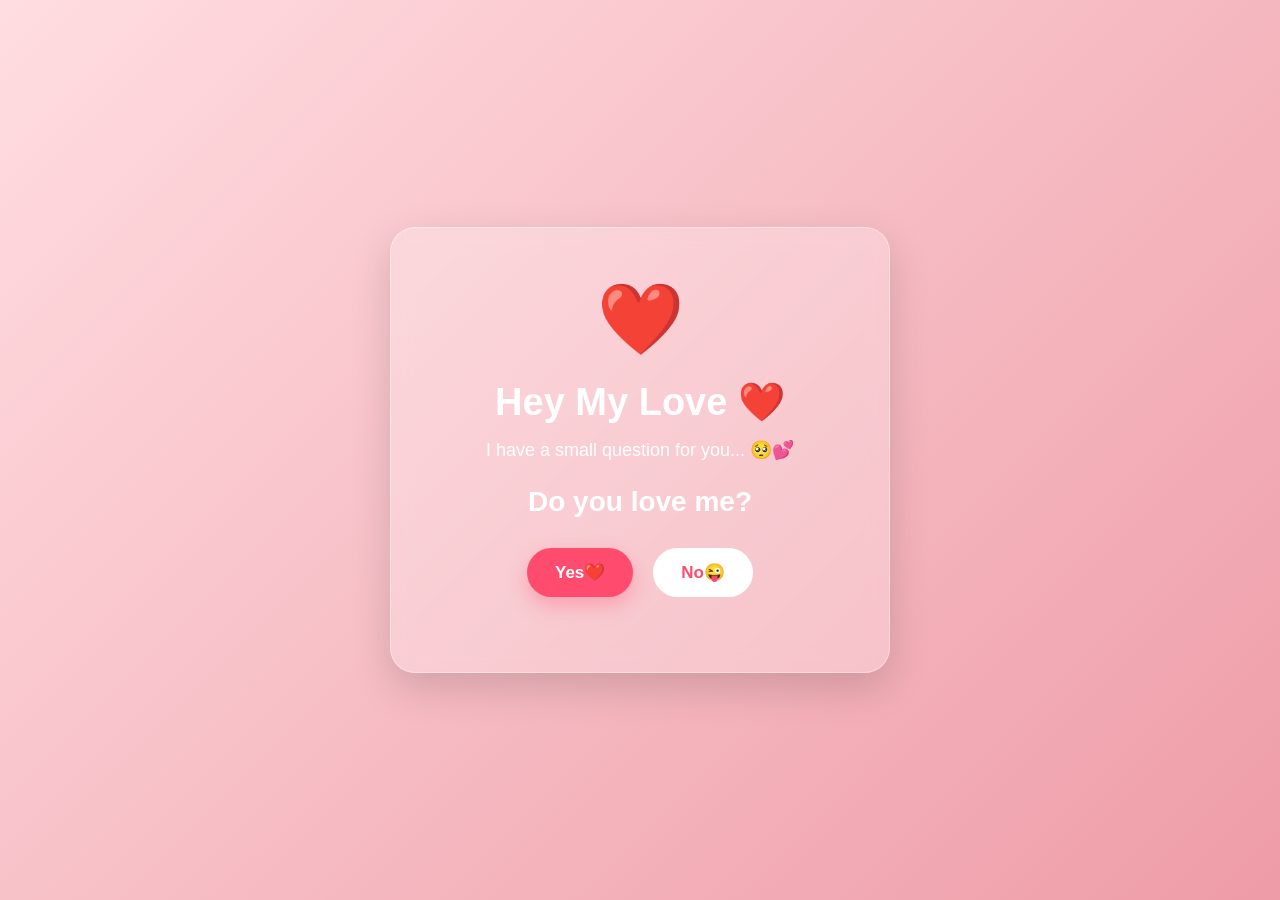
<file: index.html>
<!DOCTYPE html>
<html lang="en">
    <head>
        <meta charset="UTF-8">
        <meta name="viewport" content="width=device-width, initial-scale=1.0">
            <title>A Special Question❤️</title>
                <link rel="stylesheet" href="style.css">
    </head>

<body>
    <div class="container">
        <div class="heart">❤️</div>

        <h1>Hey My Love ❤️</h1>

        <p>I have a small question for you... 🥺💕</p>

        <h2>Do you love me?</h2>

        <div class="buttons">
            <button id="yesBtn">Yes❤️</button>
            <button id="noBtn">No😜</button>
            
        </div>

        <p id="message"></p>
        
    </div>
    <script src="script.js"></script>
    
    
</body>
</html>
</file>
<file: style.css>
* {
    margin: 0;
    padding: 0;
    box-sizing: border-box;
}

body {
    min-height: 100vh;
    display: flex;
    justify-content: center;
    align-items: center;
    font-family: Arial, sans-serif;
    background: linear-gradient(135deg, #ffdde1, #ee9ca7);
    overflow: hidden;
}

.container {
    width: 90%;
    max-width: 500px;
    padding: 50px 30px;
    text-align: center;
    background: rgba(255, 255, 255, 0.25);
    border: 1px solid rgba(255, 255, 255, 0.4);
    border-radius: 25px;
    backdrop-filter: blur(10px);
    box-shadow: 0 15px 40px rgba(0, 0, 0, 0.15);
}

.heart {
    font-size: 70px;
    margin-bottom: 20px;
    animation: heartbeat 1.2s infinite;
}

h1 {
    color: white;
    font-size: 38px;
    margin-bottom: 15px;
}

p {
    color: white;
    font-size: 18px;
    margin-bottom: 25px;
}

h2 {
    color: white;
    font-size: 28px;
    margin-bottom: 30px;
}

.buttons {
    display: flex;
    justify-content: center;
    gap: 20px;
}

button {
    border: none;
    padding: 14px 28px;
    font-size: 17px;
    font-weight: bold;
    border-radius: 50px;
    cursor: pointer;
    transition: 0.3s;
}

#yesBtn {
    background: #ff4b6e;
    color: white;
    box-shadow: 0 8px 20px rgba(255, 75, 110, 0.35);
}

#yesBtn:hover {
    transform: scale(1.1);
}

#noBtn {
    background: white;
    color: #ff4b6e;
}

@keyframes heartbeat {
    0% {
        transform: scale(1);
    }

    50% {
        transform: scale(1.15);
    }

    100% {
        transform: scale(1);
    }
}

.gallery {
    display: grid;
    grid-template-columns: repeat(4, 1fr);
    gap: 20px;
    max-width: 1000px;
    margin: 30px auto;
}

.photo-card {
    width: 100%;
    height: 250px;
    overflow: hidden;
    border-radius: 20px;
    box-shadow: 0 10px 25px rgba(0, 0, 0, 0.2);
}

.photo-card img {
    width: 100%;
    height: 100%;
    object-fit: cover;
    display: block;
}

/* Marriage Page */

.marry-page {
    background: linear-gradient(135deg, #ff9a9e, #fad0c4);
    min-height: 100vh;
    display: flex;
    justify-content: center;
    align-items: center;
    padding: 20px;
}

.marry-container {
    width: 90%;
    max-width: 600px;
    text-align: center;
    padding: 50px 30px;
    background: rgba(255, 255, 255, 0.25);
    border-radius: 25px;
    box-shadow: 0 15px 40px rgba(0, 0, 0, 0.15);
}

.ring {
    font-size: 80px;
    margin-bottom: 20px;
    animation: heartbeat 1.5s infinite;
}

.small-text {
    font-size: 20px;
    margin-bottom: 15px;
}

.marry-container h1 {
    font-size: 30px;
    margin-bottom: 20px;
}

.marry-container h2 {
    font-size: 40px;
    margin-bottom: 20px;
}

.marry-text {
    font-size: 18px;
    margin-bottom: 30px;
}

/* YES button */

.marry-btn {
    background: #ff4b6e;
    color: white;
    border: none;
    padding: 18px 35px;
    font-size: 20px;
    font-weight: bold;
    border-radius: 50px;
    cursor: pointer;
    box-shadow: 0 10px 25px rgba(255, 75, 110, 0.4);
    transition: 0.3s;
}

.marry-btn:hover {
    transform: scale(1.1);
}
</file>
